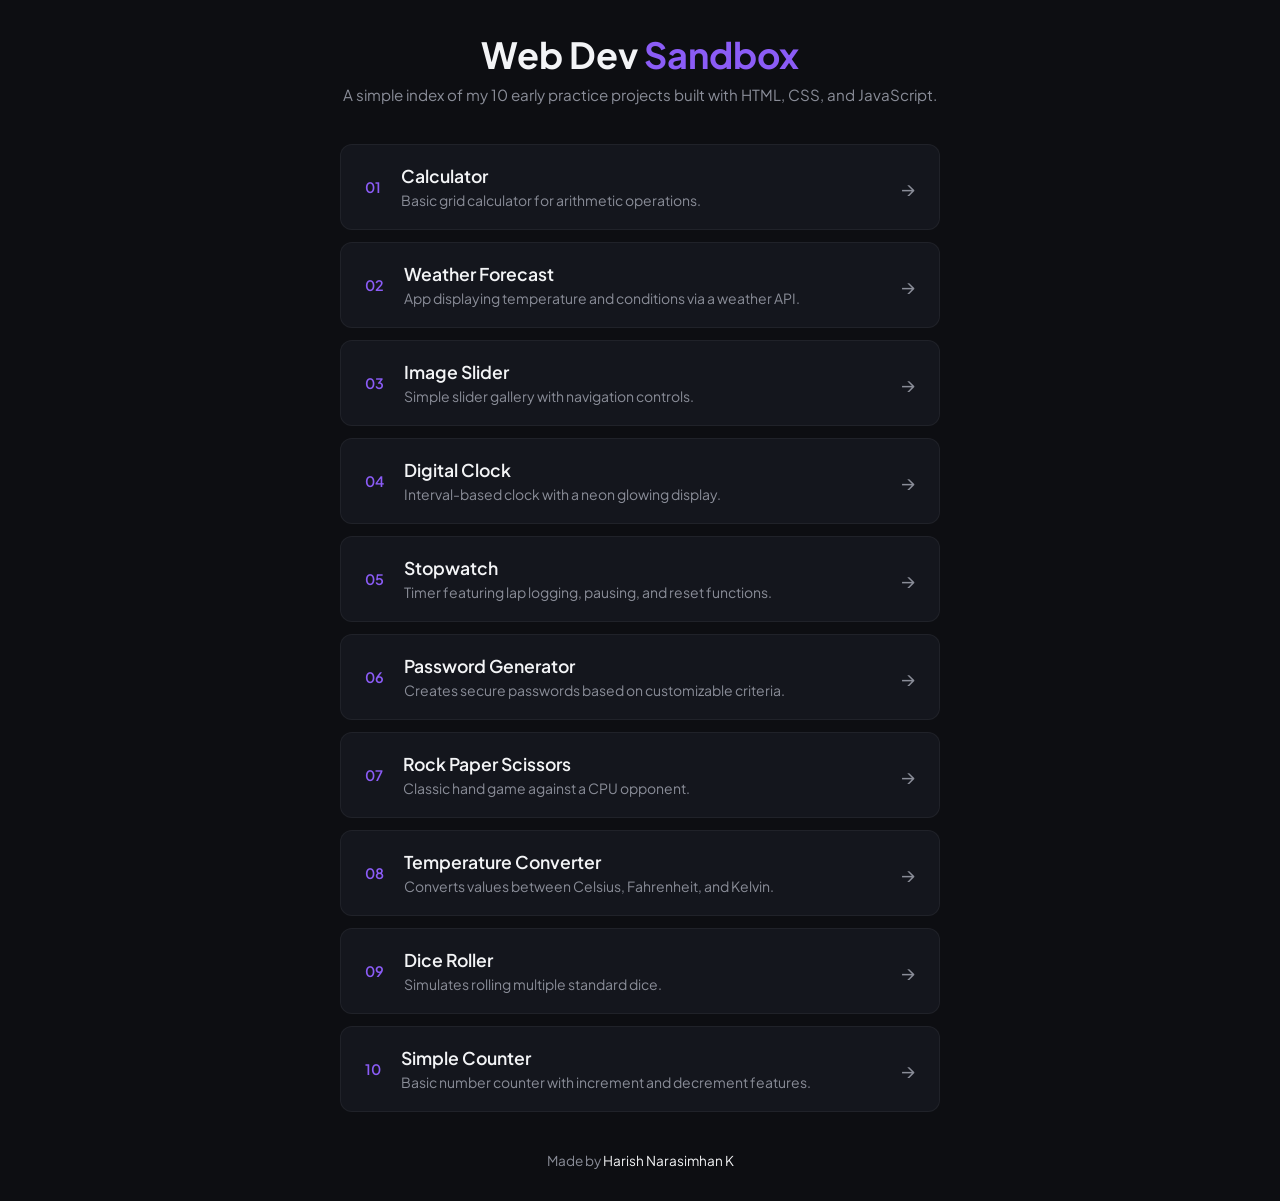
<file: index.html>
<!DOCTYPE html>
<html lang="en">
<head>
    <meta charset="UTF-8">
    <meta name="viewport" content="width=device-width, initial-scale=1.0">
    <title>Web Dev Sandbox</title>
    <link rel="preconnect" href="https://fonts.googleapis.com">
    <link rel="preconnect" href="https://fonts.gstatic.com" crossorigin>
    <link href="https://fonts.googleapis.com/css2?family=Plus+Jakarta+Sans:wght@400;500;600;700&display=swap" rel="stylesheet">
    <link rel="stylesheet" href="index.css">
</head>
<body>
    <div class="container">
        <header class="header">
            <h1 class="title">Web Dev <span>Sandbox</span></h1>
            <p class="subtitle">A simple index of my 10 early practice projects built with HTML, CSS, and JavaScript.</p>
        </header>

        <main class="project-list">
            
            <a href="calculator/calc.html" class="project-item">
                <span class="project-num">01</span>
                <div class="project-info">
                    <h2 class="project-name">Calculator</h2>
                    <p class="project-desc">Basic grid calculator for arithmetic operations.</p>
                </div>
                <span class="arrow">&rarr;</span>
            </a>

            <a href="weather-app/weather.html" class="project-item">
                <span class="project-num">02</span>
                <div class="project-info">
                    <h2 class="project-name">Weather Forecast</h2>
                    <p class="project-desc">App displaying temperature and conditions via a weather API.</p>
                </div>
                <span class="arrow">&rarr;</span>
            </a>

            <a href="image-slider/imageSlider.html" class="project-item">
                <span class="project-num">03</span>
                <div class="project-info">
                    <h2 class="project-name">Image Slider</h2>
                    <p class="project-desc">Simple slider gallery with navigation controls.</p>
                </div>
                <span class="arrow">&rarr;</span>
            </a>

            <a href="digital-clock/digitalclock.html" class="project-item">
                <span class="project-num">04</span>
                <div class="project-info">
                    <h2 class="project-name">Digital Clock</h2>
                    <p class="project-desc">Interval-based clock with a neon glowing display.</p>
                </div>
                <span class="arrow">&rarr;</span>
            </a>

            <a href="stopwatch/stopwatch.html" class="project-item">
                <span class="project-num">05</span>
                <div class="project-info">
                    <h2 class="project-name">Stopwatch</h2>
                    <p class="project-desc">Timer featuring lap logging, pausing, and reset functions.</p>
                </div>
                <span class="arrow">&rarr;</span>
            </a>

            <a href="password-generator/pwdgenerator.html" class="project-item">
                <span class="project-num">06</span>
                <div class="project-info">
                    <h2 class="project-name">Password Generator</h2>
                    <p class="project-desc">Creates secure passwords based on customizable criteria.</p>
                </div>
                <span class="arrow">&rarr;</span>
            </a>

            <a href="rock-paper-scissors/rps.html" class="project-item">
                <span class="project-num">07</span>
                <div class="project-info">
                    <h2 class="project-name">Rock Paper Scissors</h2>
                    <p class="project-desc">Classic hand game against a CPU opponent.</p>
                </div>
                <span class="arrow">&rarr;</span>
            </a>

            <a href="temperature-converter/temp.html" class="project-item">
                <span class="project-num">08</span>
                <div class="project-info">
                    <h2 class="project-name">Temperature Converter</h2>
                    <p class="project-desc">Converts values between Celsius, Fahrenheit, and Kelvin.</p>
                </div>
                <span class="arrow">&rarr;</span>
            </a>

            <a href="dice-roller/dice.html" class="project-item">
                <span class="project-num">09</span>
                <div class="project-info">
                    <h2 class="project-name">Dice Roller</h2>
                    <p class="project-desc">Simulates rolling multiple standard dice.</p>
                </div>
                <span class="arrow">&rarr;</span>
            </a>

            <a href="counter/counter.html" class="project-item">
                <span class="project-num">10</span>
                <div class="project-info">
                    <h2 class="project-name">Simple Counter</h2>
                    <p class="project-desc">Basic number counter with increment and decrement features.</p>
                </div>
                <span class="arrow">&rarr;</span>
            </a>

        </main>

        <footer class="footer">
            <p>Made by <a href="https://github.com/HarishNarasimhanK" target="_blank">Harish Narasimhan K</a></p>
        </footer>
    </div>
</body>
</html>
</file>
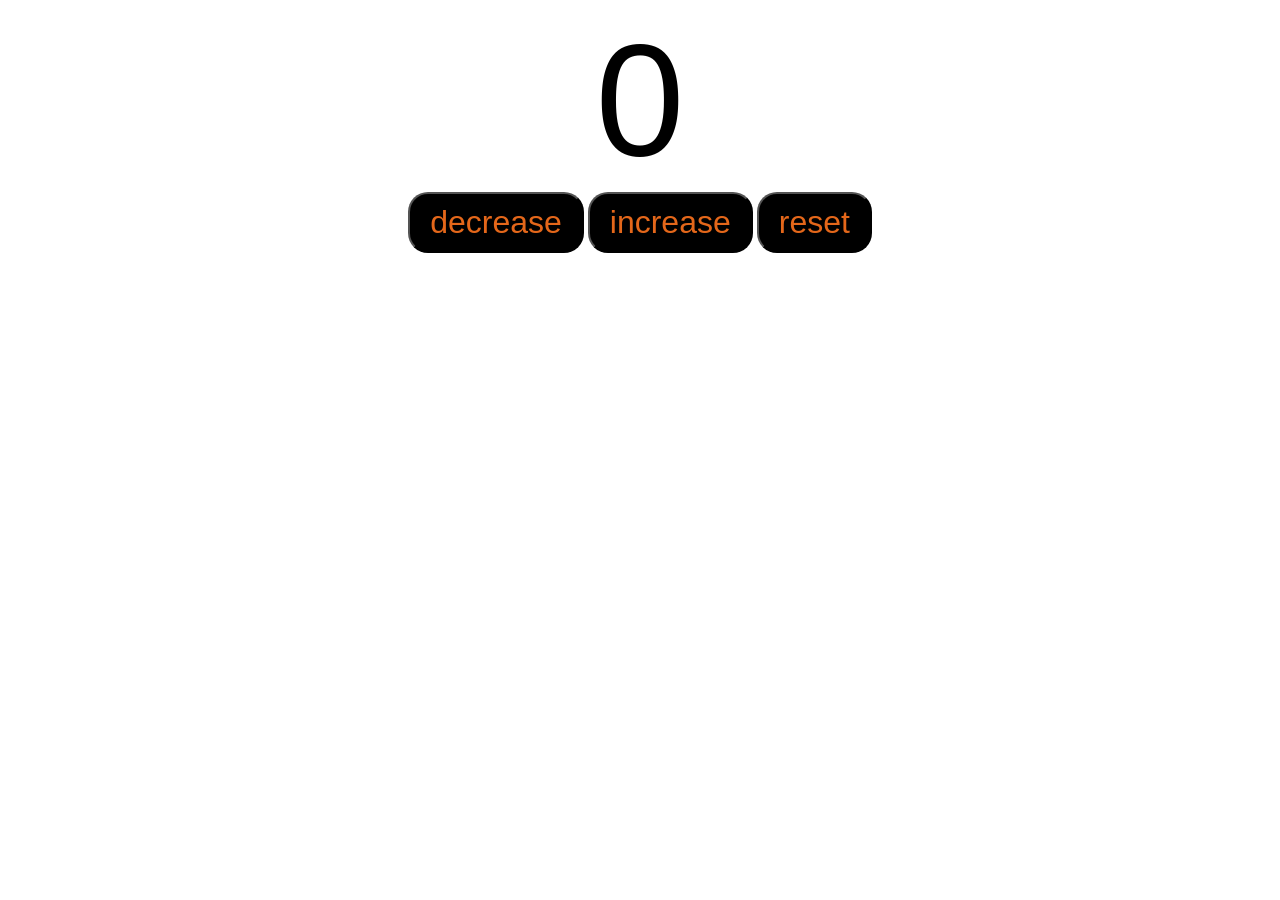
<file: counter/counter.html>
<!DOCTYPE html>
<html lang="en">
<head>
    <meta charset="UTF-8">
    <meta name="viewport" content="width=device-width, initial-scale=1.0">
    <title>COUNTER</title>
    <link rel="stylesheet" href="counter.css">
</head>
<body>
    <label id="cl">0</label>
    <div id="buttonContainer">
    <button id="dec" class="button">decrease</button>
    <button id="inc" class="button">increase</button>
    <button id="res" class="button">reset</button>
    </div>

    <script src="counter.js"></script>
</body>
</html>
</file>
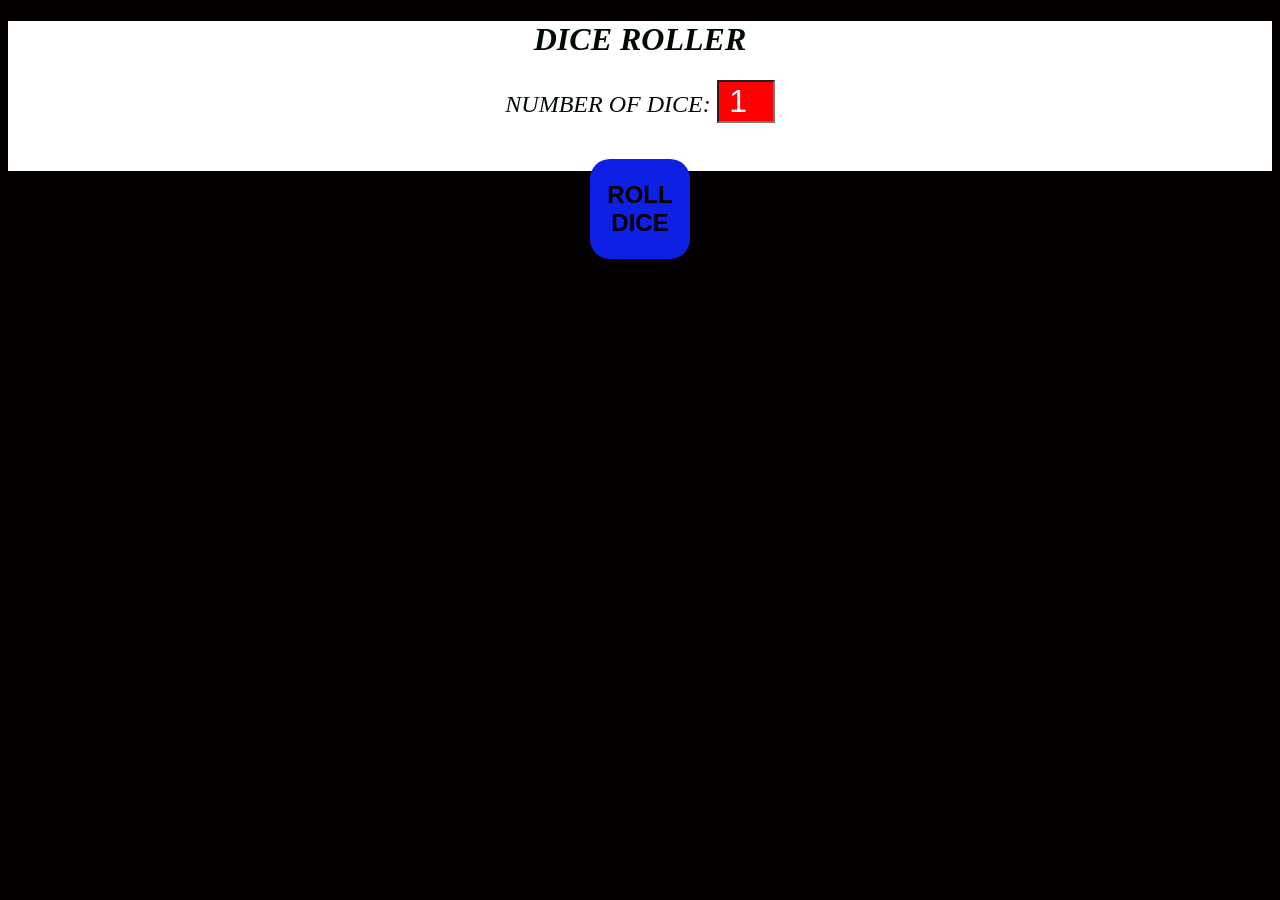
<file: dice-roller/dice.html>
<!DOCTYPE html>
<html lang="en">
<head>
    <meta charset="UTF-8">
    <meta name="viewport" content="width=device-width, initial-scale=1.0">
    <title>DICE ROLL</title>
    <link rel="stylesheet" href ="dice.css">

</head>
<body>
    <div id="box">
        <h1>DICE ROLLER</h1>
        <label>NUMBER OF DICE: </label>
        <input type="number" id="numOfDice" value="1" min="1" max="4">
        <br>
        <br>
        <br>
        <button id="button" onclick ="rollDice()">ROLL DICE</button>
        <br>
        <div id="result"></div>
        <br>
        <div id="diceImage"></div>
        
    </div>
    

    <script src="dice.js"></script>
</body>
</html>
</file>
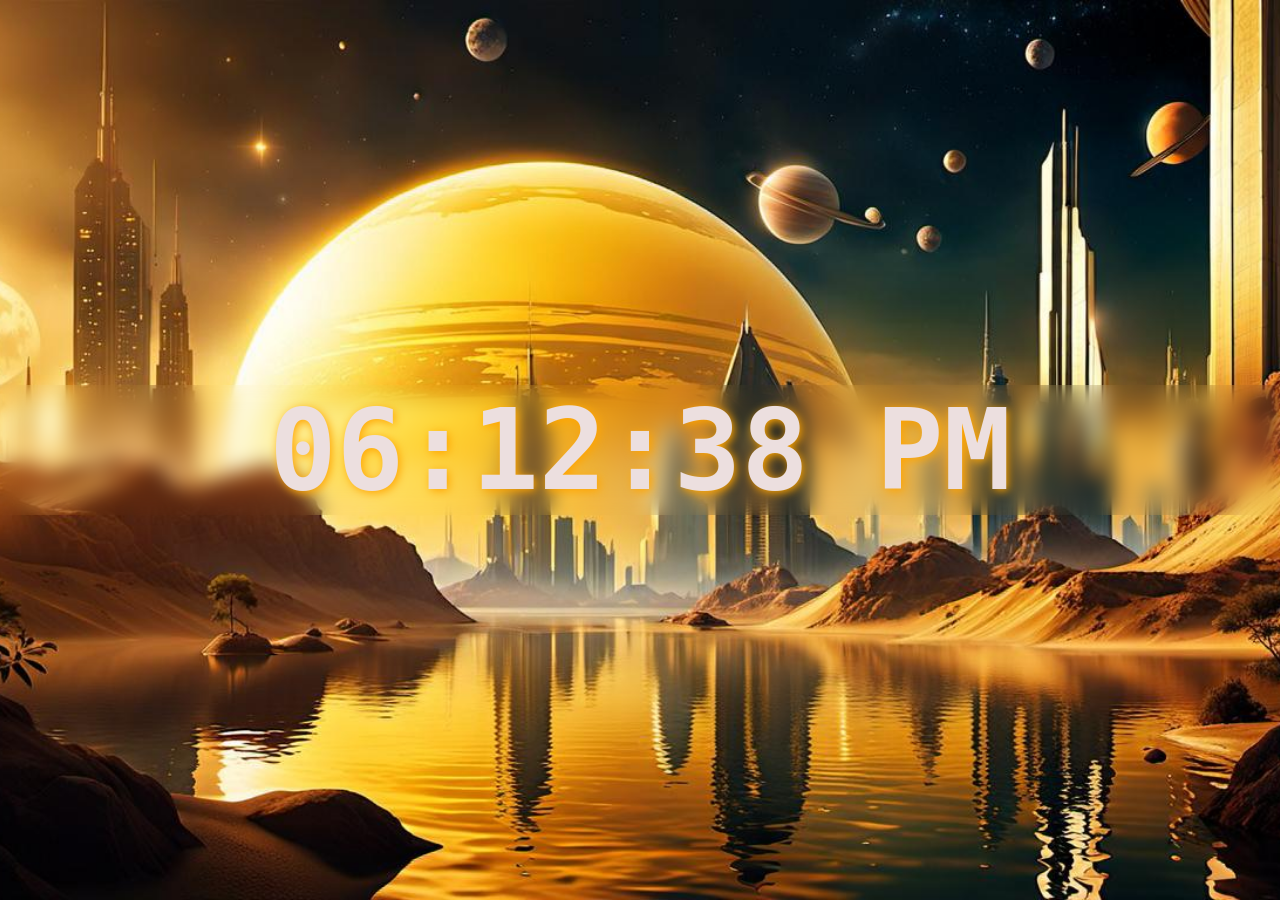
<file: digital-clock/digitalclock.html>
<!DOCTYPE html>
<html lang="en">

<head>
    <meta charset="UTF-8">
    <meta name="viewport" content="width=device-width, initial-scale=1.0">
    <title>Digital Clock</title>
    <link rel="stylesheet" href="digitalclock.css">
</head>

<body>
    <div id="clockContainer">

        <div id="clock">00:00:00</div>

    </div>

    <script src="digitalclock.js"></script>
</body>

</html>
</file>
<file: index.css>
/* Minimalist Index Stylesheet */

:root {
    --bg-color: #0d0e12;
    --card-bg: #14161d;
    --text-primary: #f3f4f6;
    --text-secondary: #8a8d98;
    --accent: #8b5cf6;
    --border: rgba(255, 255, 255, 0.05);
    --font: 'Plus Jakarta Sans', system-ui, -apple-system, sans-serif;
    --transition: all 0.2s ease-in-out;
}

* {
    margin: 0;
    padding: 0;
    box-sizing: border-box;
}

body {
    background-color: var(--bg-color);
    color: var(--text-primary);
    font-family: var(--font);
    min-height: 100vh;
    display: flex;
    justify-content: center;
    align-items: center;
    padding: 2rem 1rem;
}

.container {
    width: 100%;
    max-width: 600px;
    display: flex;
    flex-direction: column;
    gap: 2.5rem;
    animation: fadeIn 0.6s ease-out;
}

/* Header */
.header {
    text-align: center;
}

.title {
    font-size: 2.25rem;
    font-weight: 700;
    margin-bottom: 0.5rem;
}

.title span {
    color: var(--accent);
}

.subtitle {
    color: var(--text-secondary);
    font-size: 0.95rem;
}

/* Project List */
.project-list {
    display: flex;
    flex-direction: column;
    gap: 0.75rem;
}

.project-item {
    display: flex;
    align-items: center;
    gap: 1.25rem;
    padding: 1.25rem 1.5rem;
    background: var(--card-bg);
    border: 1px solid var(--border);
    border-radius: 12px;
    text-decoration: none;
    color: inherit;
    transition: var(--transition);
}

.project-item:hover {
    border-color: var(--accent);
    transform: translateY(-2px);
    background: #191c25;
}

.project-num {
    font-size: 0.9rem;
    font-weight: 600;
    color: var(--accent);
}

.project-info {
    flex-grow: 1;
}

.project-name {
    font-size: 1.1rem;
    font-weight: 600;
    margin-bottom: 0.25rem;
}

.project-desc {
    font-size: 0.875rem;
    color: var(--text-secondary);
}

.arrow {
    font-size: 1.25rem;
    color: var(--text-secondary);
    transition: var(--transition);
}

.project-item:hover .arrow {
    color: var(--accent);
    transform: translateX(4px);
}

/* Footer */
.footer {
    text-align: center;
    font-size: 0.85rem;
    color: var(--text-secondary);
}

.footer a {
    color: var(--text-primary);
    text-decoration: none;
    transition: var(--transition);
}

.footer a:hover {
    color: var(--accent);
}

/* Fade-in Animation */
@keyframes fadeIn {
    from {
        opacity: 0;
        transform: translateY(10px);
    }
    to {
        opacity: 1;
        transform: translateY(0);
    }
}
</file>
<file: counter/counter.css>
#cl{
    text-align:center;
    display :block;
    font-size :10em;
    font-family:Helvetica;
}

#buttonContainer{
    text-align:center;
}

.button{
    background-color:black;
    padding: 10px 20px;
    font-size:2em;
    color:#e4671a;
    border-radius:20px;
    cursor:pointer;
    transition: background-color 0.25s;
}

.button:hover{
    background-color: #d6e22b;
}
</file>
<file: dice-roller/dice.css>
body{
    background-color:rgb(5, 0, 0);
    text-align : center;
    color:rgb(0, 10, 0);
}

label{
    font-size:1.5rem;
}



#numOfDice{
    color: white;
    background-color: red;
    font-size:2rem;
    width: 50px;
    text-align : center;
}



#box{
    background-color: white;
    transition: background-color 0.25s;
    width:auto;
    height: 150px;
    font-style:italic;
}


#result{

    margin: 25px;
    color:rgb(250, 250, 250);
    text-align:center;
    font-size:1.5rem;

}
button{
    background-color: rgb(14, 32, 227);
    transition: background-color 0.25s;
    padding: 2px 2px;
    width : 100px;
    height: 100px;
    border-radius: 20px;
    border: none;
    cursor : pointer;
    font-weight: bold;
    font-size:1.5em;
}

button:hover{
    background-color: rgb(5, 112, 253);
}

button:active{
    background-color:rgb(255, 30, 5);
}

#diceImage{
    text-align:center;
    margin: 10px;
    
}

img{
    width: 100px;
    height:100px;
}


@keyframes blink{
    0%{color:blue;}
    50%{color:red;}
}

h1{
    animation-name:blink;
    animation-iteration-count:infinite ;
    animation-play-state:running;
    animation-duration: 0.25s;

    
}
</file>
<file: digital-clock/digitalclock.css>
body {
    background-image: url(background.jpg);
    background-position: center;
    background-repeat: no-repeat;
    background-attachment: fixed;
    background-size: cover;
    margin: 0;
}

#clockContainer {
    display: flex;
    justify-content: center;
    align-items: center;
    /*vertically align the items by setting this prop*/
    height: 100vh;

}

#clock {
    font-family: monospace;
    font-size: 7rem;
    font-weight: bold;
    text-align: center;
    color: rgb(236, 223, 223);
    text-shadow: 2px 2px 10px orange;
    backdrop-filter: blur(10px);
    width: 100%;
}
</file>
